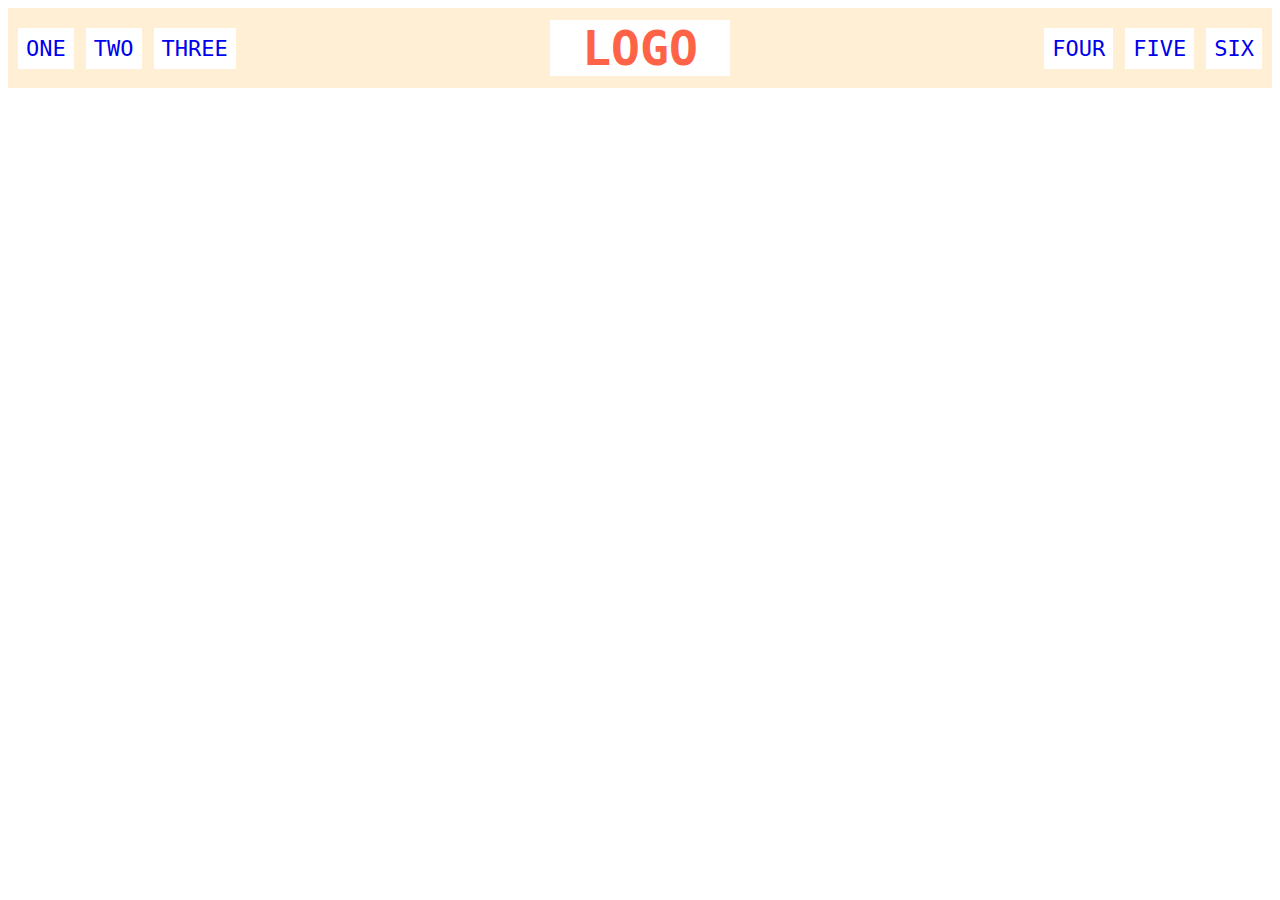
<file: flex/02-flex-header/index.html>
<!DOCTYPE html>
<html lang="en">
  <head>
    <meta charset="UTF-8">
    <meta http-equiv="X-UA-Compatible" content="IE=edge">
    <meta name="viewport" content="width=device-width, initial-scale=1.0">
    <title>Flex Header</title>
    <link rel="stylesheet" href="style.css">
  </head>
  <body>

    <div class="header">
      
      <div class="left-links">
        <ul>
          <li><a href="#">ONE</a></li>
          <li><a href="#">TWO</a></li>
          <li><a href="#">THREE</a></li>
        </ul>
      </div>

      <div class="logo">LOGO</div>

      <div class="right-links">
        <ul>
          <li><a href="#">FOUR</a></li>
          <li><a href="#">FIVE</a></li>
          <li><a href="#">SIX</a></li>
        </ul>
      </div>

    </div>

  </body>
</html>
</file>
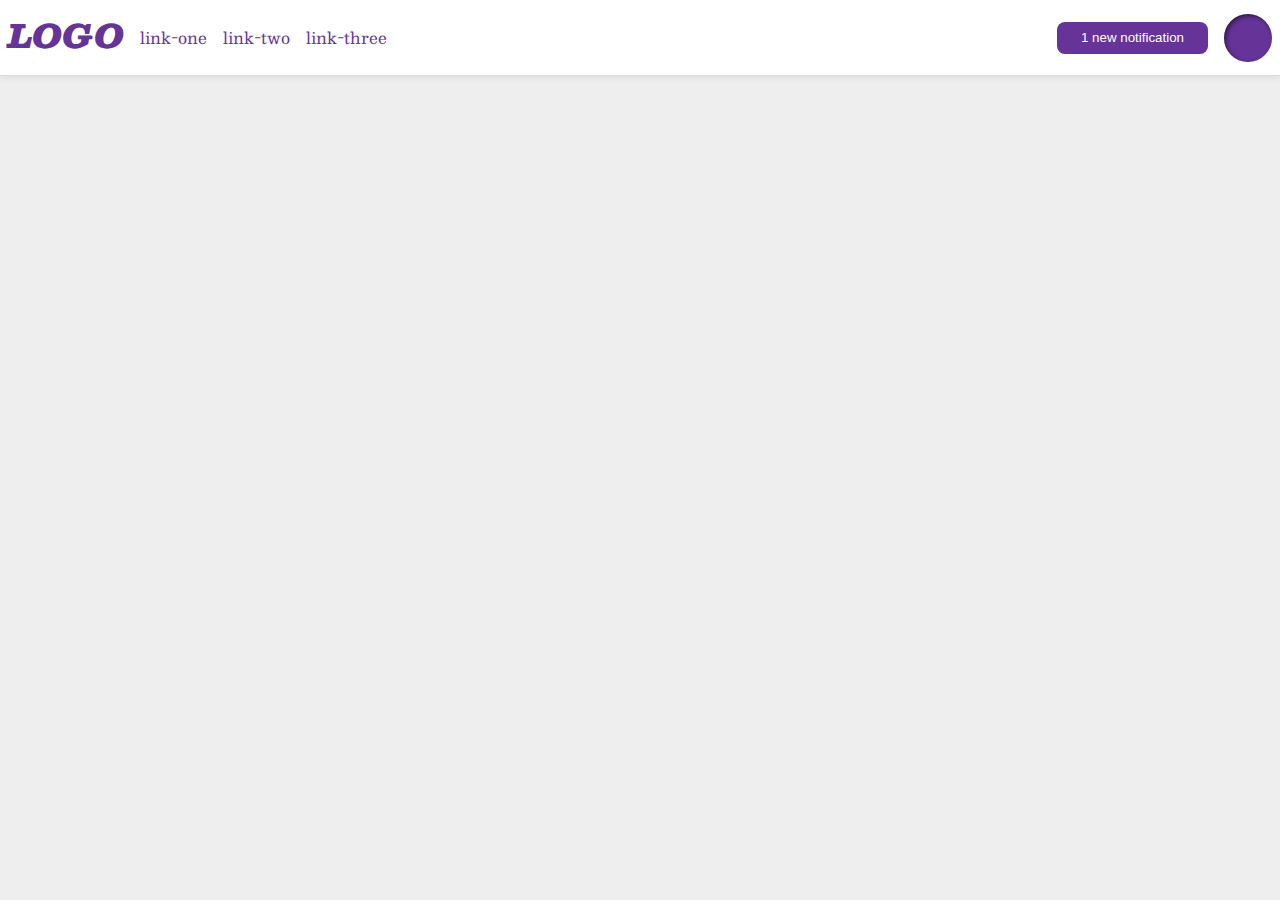
<file: flex/03-flex-header-2/index.html>
<!DOCTYPE html>
<html lang="en">
  <head>
    <meta charset="UTF-8">
    <meta http-equiv="X-UA-Compatible" content="IE=edge">
    <meta name="viewport" content="width=device-width, initial-scale=1.0">
    <title>Flex Header 2</title>
    <link rel="stylesheet" href="style.css">
  </head>
  <body>

    <div class="header">

      <div class="left">
        <div class="logo">
          LOGO
        </div>
        <ul class="links">
          <li><a href="google.com">link-one</a></li>
          <li><a href="google.com">link-two</a></li>
          <li><a href="google.com">link-three</a></li>
        </ul>
      </div>

      <div class="right">
        <button class="notifications">
          1 new notification
        </button>
        <div class="profile-image"></div>
      </div>

    </div>

  </body>
</html>
</file>
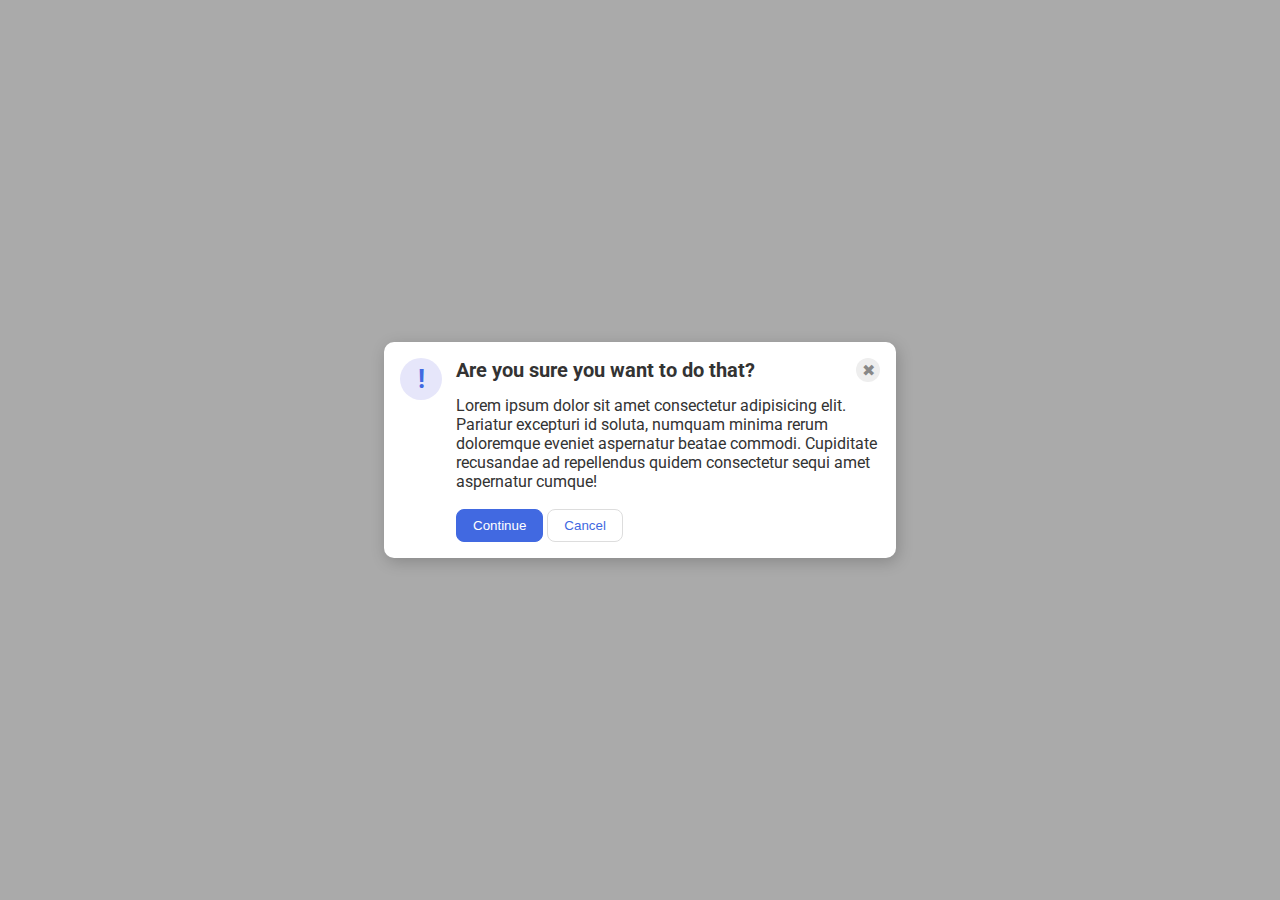
<file: flex/05-flex-modal/index.html>
<!DOCTYPE html>
<html lang="en">
  <head>
    <meta charset="UTF-8">
    <meta http-equiv="X-UA-Compatible" content="IE=edge">
    <meta name="viewport" content="width=device-width, initial-scale=1.0">
    <link rel="stylesheet" href="style.css">
    <title>Modal</title>
  </head>
  <body>
    <div class="modal">

      <div class="left">
        <div class="icon">!</div>
      </div>

      <div class="right">

        <div class="container">
          <div class="header">Are you sure you want to do that?</div>
          <div class="close-button">✖</div>
        </div>
        
        <div class="text">Lorem ipsum dolor sit amet consectetur adipisicing elit. Pariatur excepturi id soluta, numquam minima rerum doloremque eveniet aspernatur beatae commodi. Cupiditate recusandae ad repellendus quidem consectetur sequi amet aspernatur cumque!</div>
        <button class="continue">Continue</button>
        <button class="cancel">Cancel</button>
      </div>

    </div>
  </body>
</html>
</file>
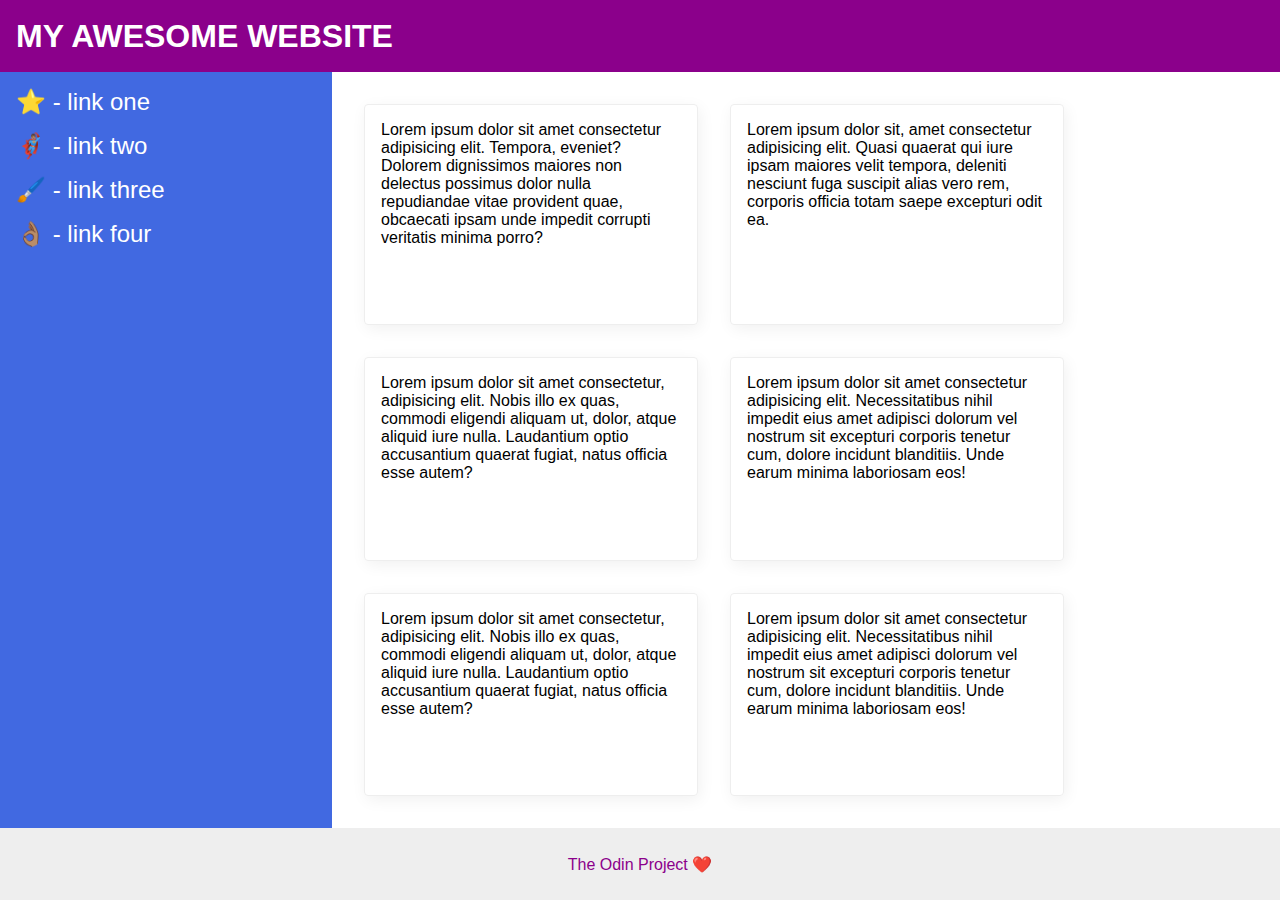
<file: flex/07-flex-layout-2/index.html>
<!DOCTYPE html>
<html lang="en">
  <head>
    <meta charset="UTF-8">
    <meta http-equiv="X-UA-Compatible" content="IE=edge">
    <meta name="viewport" content="width=device-width, initial-scale=1.0">
    <title>The Holy Grail</title>
    <link rel="stylesheet" href="style.css">
  </head>
  <body>
    <div class="header">
      MY AWESOME WEBSITE
    </div>
    
    <div class="content">
      <div class="sidebar">
        <ul>
          <li><a href="#">⭐ - link one</a></li>
          <li><a href="#">🦸🏽‍♂️ - link two</a></li>
          <li><a href="#">🖌️ - link three</a></li>
          <li><a href="#">👌🏽 - link four</a></li>
        </ul>
      </div>

      <div class="boxes">
        <div class="card">Lorem ipsum dolor sit amet consectetur adipisicing elit. Tempora, eveniet? Dolorem dignissimos maiores non delectus possimus dolor nulla repudiandae vitae provident quae, obcaecati ipsam unde impedit corrupti veritatis minima porro?</div>
        <div class="card">Lorem ipsum dolor sit, amet consectetur adipisicing elit. Quasi quaerat qui iure ipsam maiores velit tempora, deleniti nesciunt fuga suscipit alias vero rem, corporis officia totam saepe excepturi odit ea.</div>
        <div class="card">Lorem ipsum dolor sit amet consectetur, adipisicing elit. Nobis illo ex quas, commodi eligendi aliquam ut, dolor, atque aliquid iure nulla. Laudantium optio accusantium quaerat fugiat, natus officia esse autem?</div>
        <div class="card">Lorem ipsum dolor sit amet consectetur adipisicing elit. Necessitatibus nihil impedit eius amet adipisci dolorum vel nostrum sit excepturi corporis tenetur cum, dolore incidunt blanditiis. Unde earum minima laboriosam eos!</div>
        <div class="card">Lorem ipsum dolor sit amet consectetur, adipisicing elit. Nobis illo ex quas, commodi eligendi aliquam ut, dolor, atque aliquid iure nulla. Laudantium optio accusantium quaerat fugiat, natus officia esse autem?</div>
        <div class="card">Lorem ipsum dolor sit amet consectetur adipisicing elit. Necessitatibus nihil impedit eius amet adipisci dolorum vel nostrum sit excepturi corporis tenetur cum, dolore incidunt blanditiis. Unde earum minima laboriosam eos!</div>
      </div>
      
      </div>
    <div class="footer">
      The Odin Project ❤️
    </div>
  </body>
</html>
</file>
<file: flex/02-flex-header/style.css>
.header  {
  font-family: monospace;
  background: papayawhip;
  display: flex;
  align-items: center;
  height: 80px;
}

.header > div {
  display: flex;
}

.header > .logo {
  font-size: 48px;
  font-weight: 900;
  color: tomato;
  background: white;
  padding: 4px 32px;
  align-items: center;
  height: 60%;
}

ul {
  /* this removes the dots on the list items*/
  list-style-type: none;
  gap: 12px;
  display: flex;
  padding: 10px;
}

a {
  font-size: 22px;
  background: white;
  padding: 8px;
  /* this removes the line under the links */
  text-decoration: none;
}

.left-links {
  flex: 6;
  justify-content: flex-start;
}

.right-links {
  flex: 6;
  justify-content: flex-end;
}
</file>
<file: flex/03-flex-header-2/style.css>
/* this is some magical font-importing.  
you'll learn about it later. */
@import url('https://fonts.googleapis.com/css2?family=Besley:ital,wght@0,400;1,900&display=swap');

body {
  margin: 0;
  background: #eee;
  font-family: Besley, serif;
}

.header {
  background: white;
  border-bottom: 1px solid #ddd;
  box-shadow: 0 0 8px rgba(0,0,0,.1);
}

.profile-image {
  background: rebeccapurple;
  box-shadow: inset 2px 2px 4px rgba(0,0,0,.5);
  border-radius: 50%;
  width: 48px;
  height: 48px;
}

.logo {
  color: rebeccapurple;
  font-size: 32px;
  font-weight: 900;
  font-style: italic;
}

button {
  border: none;
  border-radius: 8px;
  background: rebeccapurple;
  color: white;
  padding: 8px 24px;
}

a {
  /* this removes the line under our links */
  text-decoration: none;
  color: rebeccapurple;
}

ul {
  list-style-type: none;
  display: flex;
}

/* SOLUTION */

.header {
  display: flex;
  padding: 8px; /* Vertical padding for all items*/
  justify-content: space-between; /* Pushes items to the far left and right */
  align-items: center; /* Centers all items in the header */
}

.left, .right {
  display: flex;
}

ul {
  padding-left: 8px; /* Moves links closer to Logo */
}

a {
  padding: 8px; /* Creates space between each link */
}

.profile-image {
  margin-left: 8px; /* Creates space between notification and circle*/
}

.notifications {
  margin: 8px; /* Shrinks button to make it vertically skinnier */
}
</file>
<file: flex/05-flex-modal/style.css>
@import url('https://fonts.googleapis.com/css2?family=Roboto:wght@400;700&display=swap');

html, body {
  height: 100%;
}

body {
  font-family: Roboto, sans-serif;
  margin: 0;
  background: #aaa;
  color: #333;
  /* I'll give you this one for free lol */
  display: flex;
  align-items: center;
  justify-content: center;
}

.modal {
  background: white;
  width: 480px;
  border-radius: 10px;
  box-shadow: 2px 4px 16px rgba(0,0,0,.2);
}

.icon {
  color: royalblue;
  font-size: 26px;
  font-weight: 700;
  background: lavender;
  width: 42px;
  height: 42px;
  border-radius: 50%;
  display: flex;
  align-items: center;
  justify-content: center;
}

.close-button {
  background: #eee;
  border-radius: 50%;
  color: #888;
  font-weight: 400;
  font-size: 16px;
  height: 24px;
  width: 24px;
  display: flex;
  align-items: center;
  justify-content: center;
}

button {
  padding: 8px 16px;
  border-radius: 8px;
}

button.continue {
  background: royalblue;
  border: 1px solid royalblue;
  color: white;
}

button.cancel {
  background: white;
  border: 1px solid #ddd;
  color: royalblue;
}

/* MY SOLUTION */

.modal {
  display: flex;
  padding: 16px;
}

.container {
  display: flex;
  font-size: 20px;
  font-weight: bold;
  justify-content: space-between;
}

.right {
  padding-left: 14px;
}

.text {
  padding-bottom: 18px;
  padding-top: 14px;
}
</file>
<file: flex/07-flex-layout-2/style.css>
body {
  font-family: -apple-system, BlinkMacSystemFont, 'Segoe UI', Roboto, Oxygen, Ubuntu, Cantarell, 'Open Sans', 'Helvetica Neue', sans-serif;
  margin: 0;
  min-height: 100vh;
}

.header {
  height: 72px;
  background: darkmagenta;
  color: white;
}

.footer {
  height: 72px;
  background: #eee;
  color: darkmagenta;
}

.sidebar {
  width: 300px;
  background: royalblue;
}

.card {
  border: 1px solid #eee;
  box-shadow: 2px 4px 16px rgba(0,0,0,.06);
  border-radius: 4px;
}

/* MY SOLUTION */

body {
  display: flex;
  flex-direction: column;
}

.header {
  font-size: 32px;
  font-weight: 900;
  display: flex;
  align-items: center;
  padding-left: 16px;
}

.sidebar {
  display: flex;
  flex-shrink: 0;
  font-size: 24px;
  padding: 16px;
}

.content {
  display: flex;
  flex: 1;
}

ul {
  list-style: none;
  margin: 0px;
  padding: 0px;
}

li {
  padding-bottom: 16px;
}

a {
  text-decoration: none;
  color: white;
}


.boxes {
  display: flex;
  flex-wrap: wrap;
  padding: 32px;
  gap: 32px;
}

.card {
  padding: 16px;
  width: 300px;
}

.footer {
  display: flex;
  align-items: center;
  justify-content: center;
}
</file>
